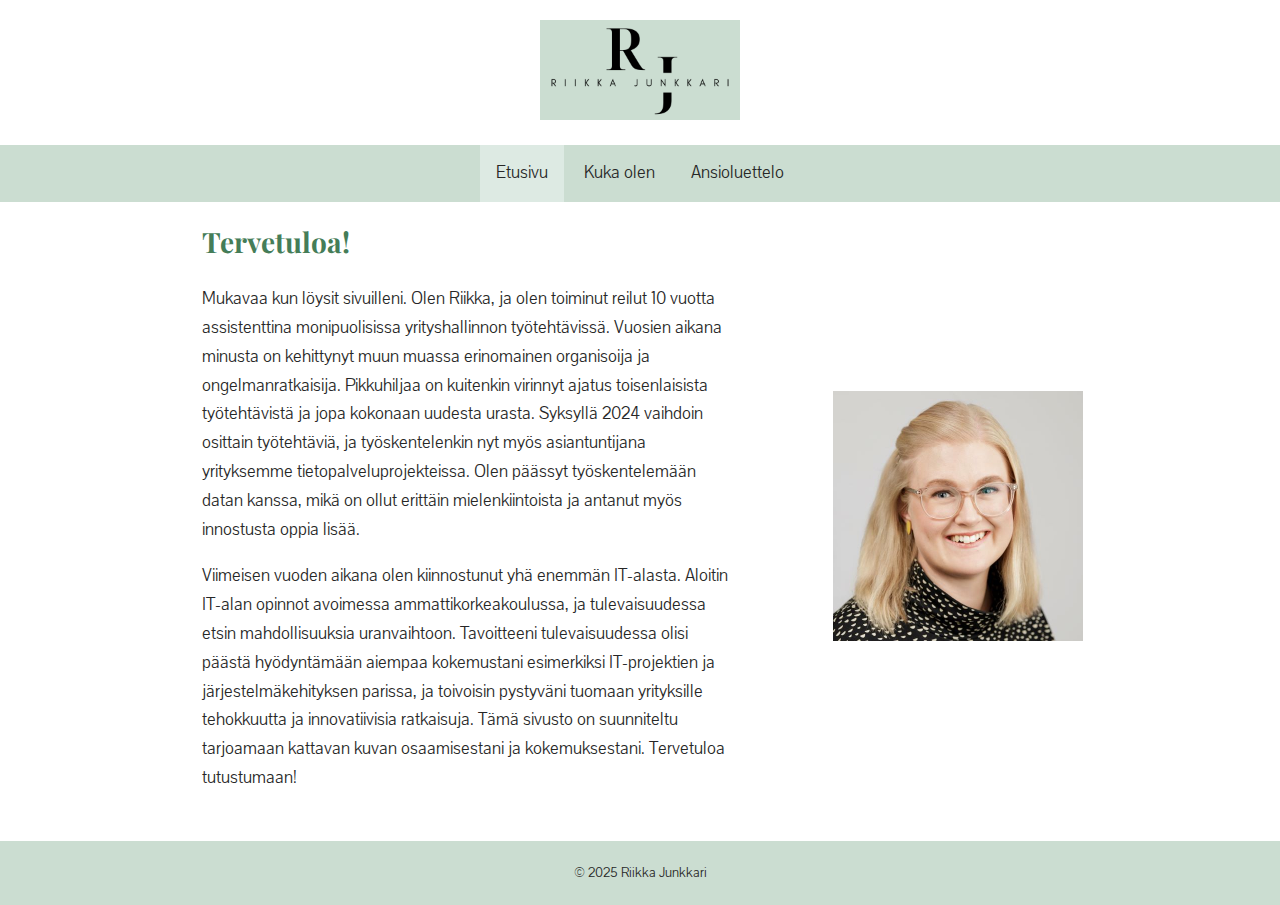
<file: index.html>
<!DOCTYPE html>
<html>
<head>
    <title>CV Riikka Junkkari</title>
    <meta charset="UTF-8">
    <link rel="stylesheet" href="style.css">
</head>

<body>
    <header>
        <div class="logo">
            <img src="images/logo.png" alt="Logo">
        </div>
    </header>

    <nav>
        <ul>
            <li><a class="active" href="index.html">Etusivu</a></li>
            <li><a href="kukaolen.html">Kuka olen</a></li>
            <li><a href="ansioluettelo.html">Ansioluettelo</a></li>
        </ul>
    </nav>
    
    <section>
        <div class="two-column-layout-index">
            <div>
                <h1>Tervetuloa!</h1>
                <p>Mukavaa kun löysit sivuilleni. Olen Riikka, ja olen toiminut reilut 10 vuotta assistenttina monipuolisissa yrityshallinnon työtehtävissä. Vuosien aikana minusta on kehittynyt muun muassa erinomainen organisoija ja ongelmanratkaisija. Pikkuhiljaa on kuitenkin virinnyt ajatus toisenlaisista työtehtävistä ja jopa kokonaan uudesta urasta. Syksyllä 2024 vaihdoin osittain työtehtäviä, ja työskentelenkin nyt myös asiantuntijana yrityksemme tietopalveluprojekteissa. Olen päässyt työskentelemään datan kanssa, mikä on ollut erittäin mielenkiintoista ja antanut myös innostusta oppia lisää. <br>
                <p>Viimeisen vuoden aikana olen kiinnostunut yhä enemmän IT-alasta. Aloitin IT-alan opinnot avoimessa ammattikorkeakoulussa, ja tulevaisuudessa etsin mahdollisuuksia uranvaihtoon. Tavoitteeni tulevaisuudessa olisi päästä hyödyntämään aiempaa kokemustani esimerkiksi IT-projektien ja järjestelmäkehityksen parissa, ja toivoisin pystyväni tuomaan yrityksille tehokkuutta ja innovatiivisia ratkaisuja. Tämä sivusto on suunniteltu tarjoamaan kattavan kuvan osaamisestani ja kokemuksestani. Tervetuloa tutustumaan!</p>
            </div>
            <div class="image">
                <img src="images/oma-kuva.jpg" alt="Riikan profiilikuva">
            </div>
        </div>
    </section>

    <footer>
        <p>&copy; 2025 Riikka Junkkari</p>
    </footer>

</body>

</html>
</file>
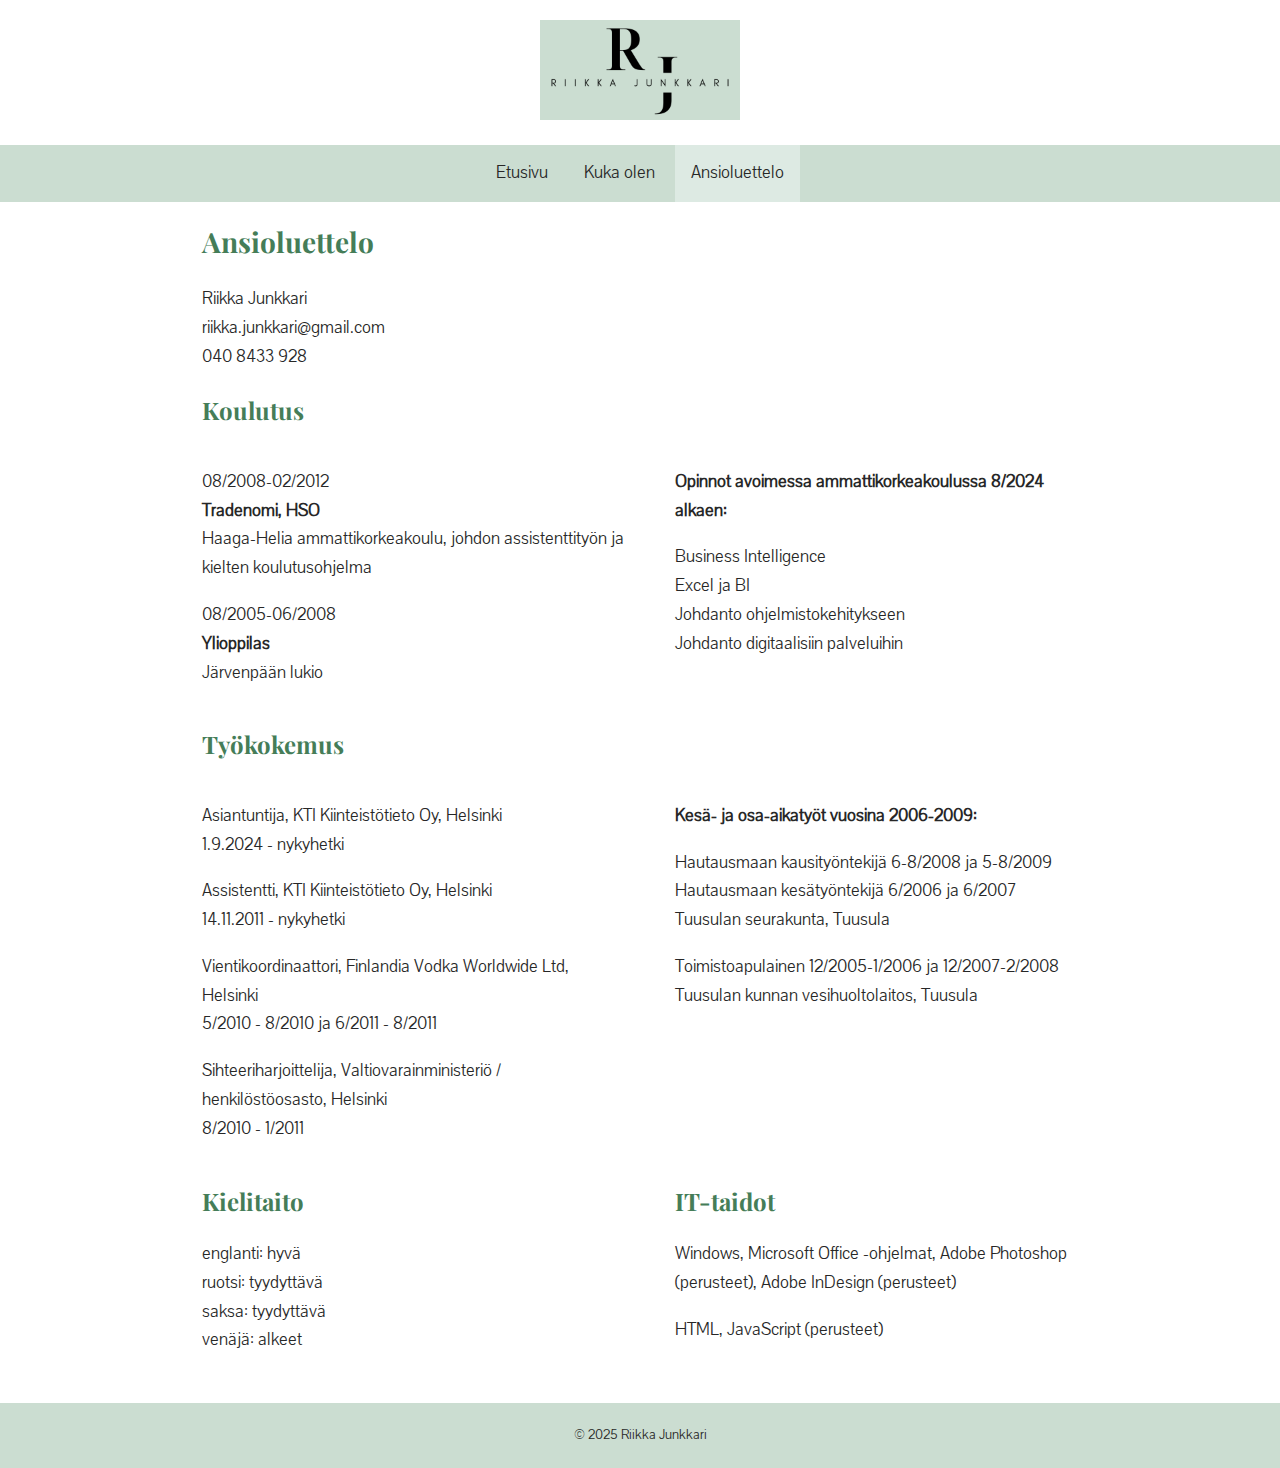
<file: ansioluettelo.html>
<!DOCTYPE html>
<html>
<head>
    <title>CV Riikka Junkkari</title>
    <meta charset="UTF-8">
    <link rel="stylesheet" href="style.css">
</head>

<body>
    <header>
        <div class="logo">
            <img src="images/logo.png" alt="Logo">
        </div>
    </header>

    <nav>
        <ul>
            <li><a href="index.html">Etusivu</a></li>
            <li><a href="kukaolen.html">Kuka olen</a></li>
            <li><a class="active" href="ansioluettelo.html">Ansioluettelo</a></li>
        </ul>
    </nav>
    
    <section class="content">
        <h1>Ansioluettelo</h1>
        <p>Riikka Junkkari<br>
           riikka.junkkari@gmail.com<br>
           040 8433 928
        </p>
        <h2>Koulutus</h2>

        <div class="two-column-layout">
            <div>
                <p>08/2008-02/2012<br>
                <b>Tradenomi, HSO</b><br>
                Haaga-Helia ammattikorkeakoulu,
                johdon assistenttityön ja kielten koulutusohjelma<br>
                <p>08/2005-06/2008<br>
                <b>Ylioppilas</b><br>
                Järvenpään lukio</p>
            </div>
            <div>
                <p><b>Opinnot avoimessa ammattikorkeakoulussa 8/2024 alkaen:</b></p>
                <p>Business Intelligence<br>
                Excel ja BI<br>
                Johdanto ohjelmistokehitykseen<br>
                Johdanto digitaalisiin palveluihin
            </div>
        </div>
    
        <h2>Työkokemus</h2>

        <div class="two-column-layout">
            <div>
                <p>Asiantuntija, KTI Kiinteistötieto Oy, Helsinki<br>
                1.9.2024 - nykyhetki
                </p>
                <p>Assistentti, KTI Kiinteistötieto Oy, Helsinki<br>
                14.11.2011 - nykyhetki
                </p>
                <p>Vientikoordinaattori, Finlandia Vodka Worldwide Ltd, Helsinki<br>
                5/2010 - 8/2010 ja 6/2011 - 8/2011</p>
                <p>Sihteeriharjoittelija, Valtiovarainministeriö / henkilöstöosasto, Helsinki<br>
                8/2010 - 1/2011
                </p> 
            </div>
            <div>
                <p><b>Kesä- ja osa-aikatyöt vuosina 2006-2009:</b></p>
                <p>Hautausmaan kausityöntekijä 6-8/2008 ja 5-8/2009<br>
                Hautausmaan kesätyöntekijä 6/2006 ja 6/2007<br>
                Tuusulan seurakunta, Tuusula</p>
                <p>Toimistoapulainen 12/2005-1/2006 ja 12/2007-2/2008<br>
                Tuusulan kunnan vesihuoltolaitos, Tuusula</p>
            </div>
        </div>    

        <div class="two-column-layout">
            <div>
                <h2>Kielitaito</h2>
                <p>englanti: hyvä<br>
                ruotsi: tyydyttävä<br>
                saksa: tyydyttävä<br>
                venäjä: alkeet
                </p>
            </div>
            <div>
                <h2>IT-taidot</h2>
                <p>Windows, Microsoft Office -ohjelmat, Adobe Photoshop (perusteet), Adobe InDesign (perusteet)</p>
                <p>HTML, JavaScript (perusteet)</p>
            </div>
    </section>

    <footer>
        <p>&copy; 2025 Riikka Junkkari</p>
    </footer>

</body>

</html>
</file>
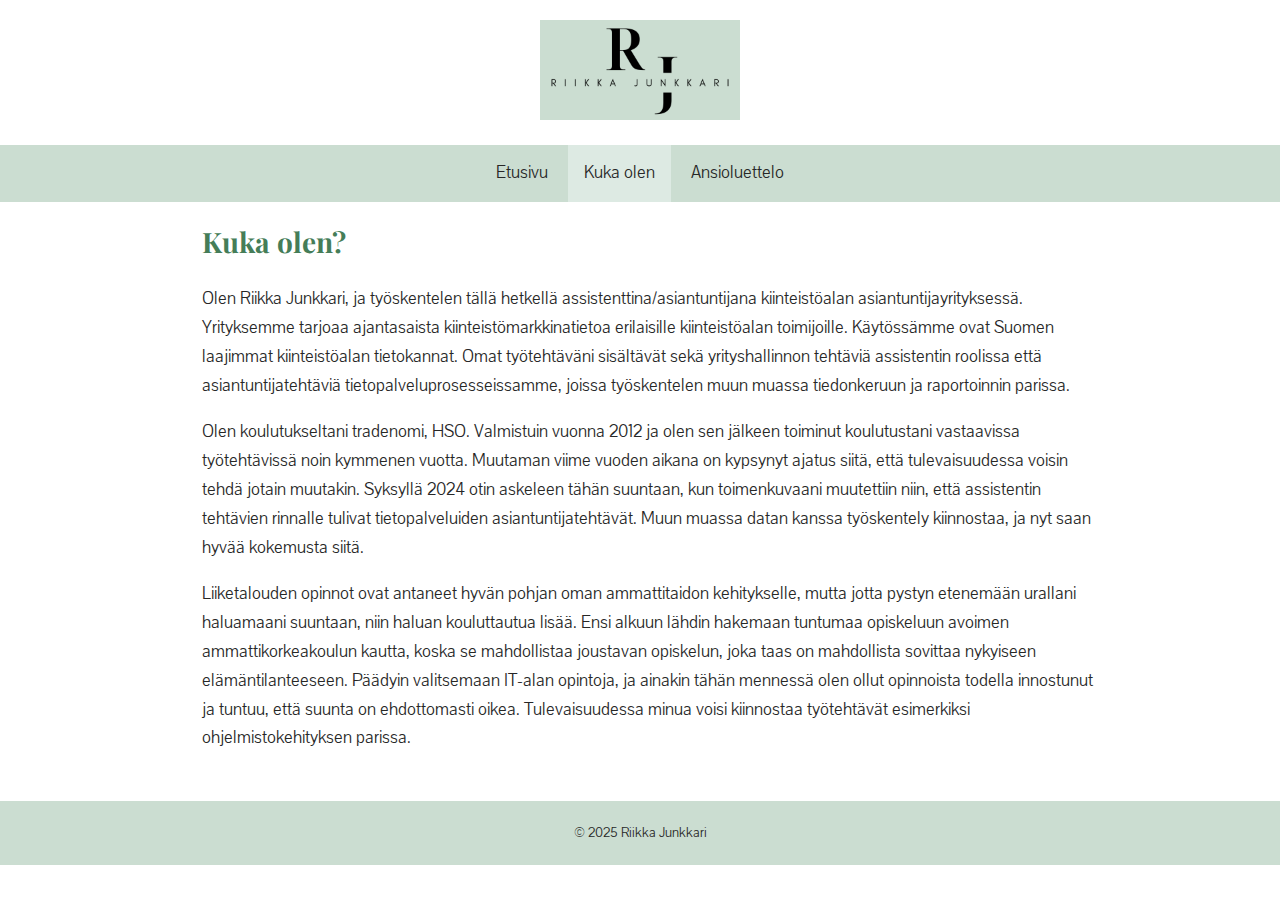
<file: kukaolen.html>
<!DOCTYPE html>
<html>
<head>
    <title>CV Riikka Junkkari</title>
    <meta charset="UTF-8">
    <link rel="stylesheet" href="style.css">
</head>

<body>
    <header>
        <div class="logo">
            <img src="images/logo.png" alt="Logo">
        </div>
    </header>

    <nav>
        <ul>
            <li><a href="index.html">Etusivu</a></li>
            <li><a class="active" href="kukaolen.html">Kuka olen</a></li>
            <li><a href="ansioluettelo.html">Ansioluettelo</a></li>
        </ul>
    </nav>
    
    <section class="content">
        <h1>Kuka olen?</h1>
        <p>Olen Riikka Junkkari, ja työskentelen tällä hetkellä assistenttina/asiantuntijana kiinteistöalan asiantuntijayrityksessä. Yrityksemme tarjoaa ajantasaista kiinteistömarkkinatietoa erilaisille kiinteistöalan toimijoille. Käytössämme ovat Suomen laajimmat kiinteistöalan tietokannat. Omat työtehtäväni sisältävät sekä yrityshallinnon tehtäviä assistentin roolissa että asiantuntijatehtäviä tietopalveluprosesseissamme, joissa työskentelen muun muassa tiedonkeruun ja raportoinnin parissa.</p>
        <p>Olen koulutukseltani tradenomi, HSO. Valmistuin vuonna 2012 ja olen sen jälkeen toiminut koulutustani vastaavissa työtehtävissä noin kymmenen vuotta. Muutaman viime vuoden aikana on kypsynyt ajatus siitä, että tulevaisuudessa voisin tehdä jotain muutakin. Syksyllä 2024 otin askeleen tähän suuntaan, kun toimenkuvaani muutettiin niin, että assistentin tehtävien rinnalle tulivat tietopalveluiden asiantuntijatehtävät. Muun muassa datan kanssa työskentely kiinnostaa, ja nyt saan hyvää kokemusta siitä.</p>
        <p>Liiketalouden opinnot ovat antaneet hyvän pohjan oman ammattitaidon kehitykselle, mutta jotta pystyn etenemään urallani haluamaani suuntaan, niin haluan kouluttautua lisää. Ensi alkuun lähdin hakemaan tuntumaa opiskeluun avoimen ammattikorkeakoulun kautta, koska se mahdollistaa joustavan opiskelun, joka taas on mahdollista sovittaa nykyiseen elämäntilanteeseen. Päädyin valitsemaan IT-alan opintoja, ja ainakin tähän mennessä olen ollut opinnoista todella innostunut ja tuntuu, että suunta on ehdottomasti oikea. Tulevaisuudessa minua voisi kiinnostaa työtehtävät esimerkiksi ohjelmistokehityksen parissa.</p>
    </section>

    <footer>
        <p>&copy; 2025 Riikka Junkkari</p>
    </footer>

</body>

</html>
</file>
<file: style.css>
@import url('https://fonts.googleapis.com/css2?family=Pavanam&family=Playfair+Display:ital,wght@0,400..900;1,400..900&display=swap');

body {
    font-family: "Pavanam", sans-serif;
    font-weight: 400;
    font-style: normal;
    margin: 0;
    padding: 0;
    line-height: 1.6;
    color: #272727;
    font-size: 16px;
}

.logo {
    display: block;
    margin-top: 20px;
    margin-right: auto;
    margin-bottom: 15px;
    margin-left: auto;
    width: 100%;
    max-width: 200px;
    height: auto;
}

.logo img {
    width: 100%;
    height: 100%;
    object-fit: cover;
}

ul {
    list-style-type: none;
    margin: 0;
    padding: 0;
    overflow: hidden;
    background-color: #cbddd1;
    text-align: center;
}

li {
   float: center;
}

li a {
    display: block;
    color: #272727;
    text-align: center;
    padding: 14px 16px;
    text-decoration: none;
}

li a:hover:not(.active){
    background-color: #d1e5d8;
}

.active {
    background-color: #ddeae3;
}

.section {
    width: 90%;
}

.image {
    display: flex;  /* Käytetään flexboxia, jotta voimme keskittää kuvan */
    justify-content: center;  /* Keskittää kuvan vaakasuunnassa */
    align-items: center;  /* Keskittää kuvan pystysuunnassa */
    width: 100%;  /* Kuvan leveys täyttää tilan */
    height: auto;  /* Korkeus säilyttää suhteet */
    margin-top: 20px;  /* Lisää väliä kuvan yläpuolelle */
    overflow: hidden;  /* Varmistaa, ettei kuva mene yli rajoistaan */
}

/* Kuvan skaalaus */
.image img {
    max-width: 100%;  /* Kuvan leveys ei kasva yli tilan */
    max-height: 300px;  /* Kuvan enimmäiskorkeus, voit säätää tämän arvon */
    height: auto;  /* Korkeus skaalautuu automaattisesti suhteessa leveyteen */
    object-fit: cover;  /* Varmistaa, että kuva täyttää tilan ilman vääristymistä */
}

footer {
    background-color: #cbddd1;
    color: #272727;
    text-align: center;
    padding: 0.5em 0;
    font-size: 14px;
}

/* Otsikkotyylit */
h1, h2 {
    font-family: "Playfair Display", serif;
    font-optical-sizing: auto;
    font-weight: 700;
    font-style: normal;
    color: #457d58;  /* Otsikoiden väri (tummanvihreä) */
    margin-bottom: 20px;  /* Otsikon ja leipätekstin väli */
}

h1 {
    font-size: 28px;  /* H1-otsikon koko */
}

h2 {
    font-size: 24px;  /* H2-otsikon koko */
}

/* Leipätekstin säätö */
section {
    padding: 0px 30px 30px 30px;
}

@media only screen and (max-width: 650px) {
    .logo {
        max-width: 300px;  /* Suurempi koko mobiilissa */
    }
    
    .image {
        width: 100%;  /* Kuvan leveys täyttää koko tilan */
        height: auto;  /* Kuvan korkeus skaalautuu suhteessa leveyteen */
    }

    .image img {
        max-width: 100%;  /* Kuvan leveys täyttää koko tilan */
        height: auto;  /* Kuvan korkeus skaalautuu automaattisesti */
    }
}

@media only screen and (min-width: 650px) {  
    body {
        font-size: 18px;
    }

    section {
        padding: 0px 30px 30px 50px;
        max-width: 75%;  /* Rajaa sisällön leveyttä 60%:iin */
        margin: 0 auto;  /* Keskittää sisällön */
    }
}

@media only screen and (min-width: 1025px) {
    li {
        display: inline-block;
    }
    
    body {
        font-size: 18px;
    }

    section {
        padding: 0px 30px 30px 50px;
        max-width: 70%;
        margin: 0 auto;  /* Keskittää sisällön */
    }
    
    .two-column-layout-index {
        display: grid;
        gap: 100px;
        grid-template-columns: 2fr 1fr;
    }

    .two-column-layout {
        display: grid;
        gap: 50px;
        grid-template-columns: 1fr 1fr;
    }

    .image {
        max-width: 100%;  /* Varmistetaan, että kuva ei ole liian suuri */
        height: auto;  /* Kuvan korkeus skaalautuu automaattisesti */
        max-width: 250px;
    }

}
</file>
